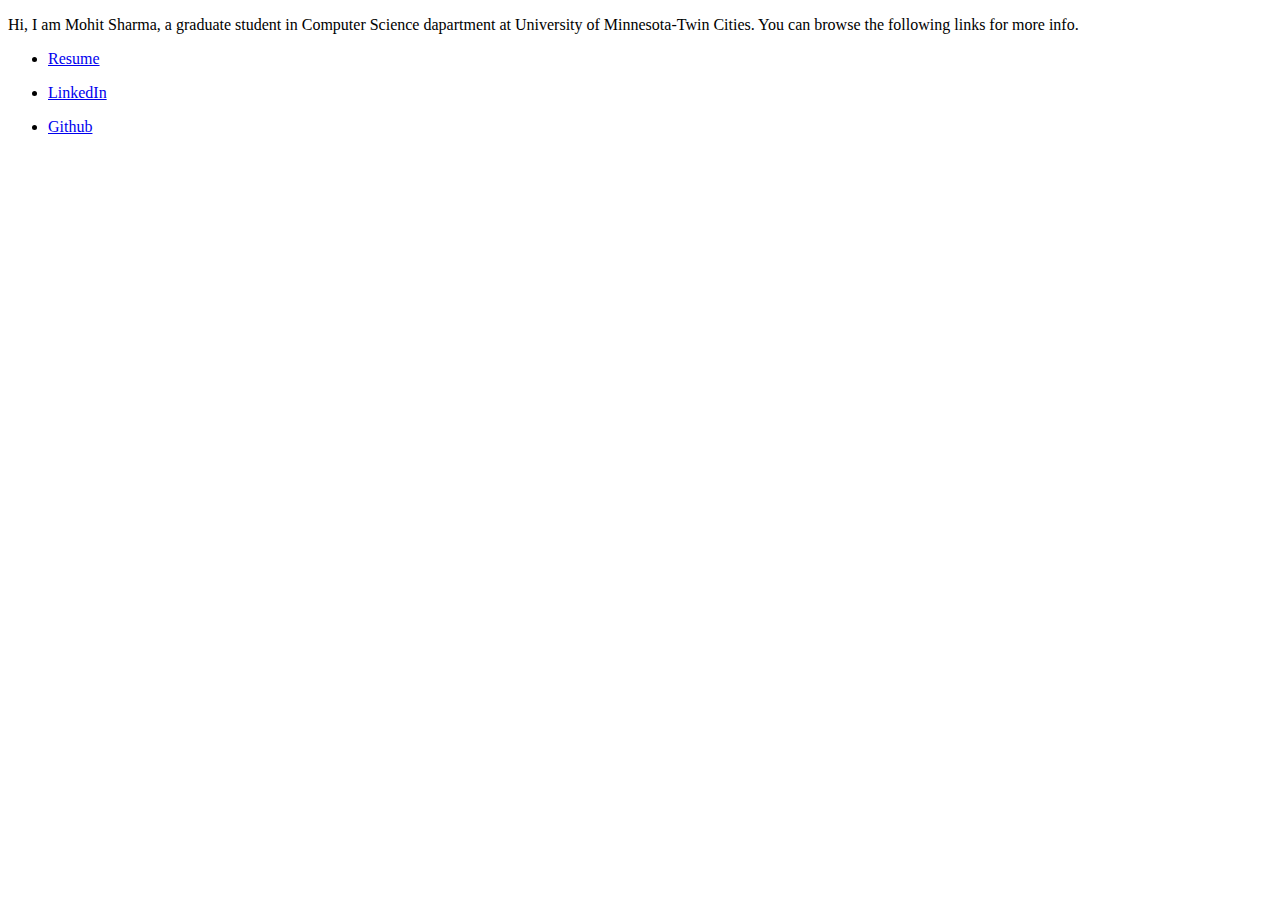
<file: index.html>
<!doctype html>
<html>
  <head>
    <title>Mohit Sharma</title>
  </head>
  <body>
    <article>
      <header>
	
      </header>
      <section>
	<div>
	  <p>Hi, I am Mohit Sharma, a graduate student in Computer Science dapartment at University of Minnesota-Twin Cities. You can browse the following links for more info.</p>
	</div>
	<div>

	  <ul>
	    <li>
	      <a href="tex/pdf/cv.pdf">Resume</a>
	    </li>
	  </ul>

	  <ul>
	    <li>
	      <a href="http://www.linkedin.com/pub/mohit-sharma/33/8b/770">LinkedIn</a>
	    </li>
	  </ul>

	  <ul>
	    <li>
	      <a href="http://github.com/mohit-shrma/">Github</a>
	    </li>
	  </ul>

	</div>
      </section>
    </article>
  </body>
</html>
</file>
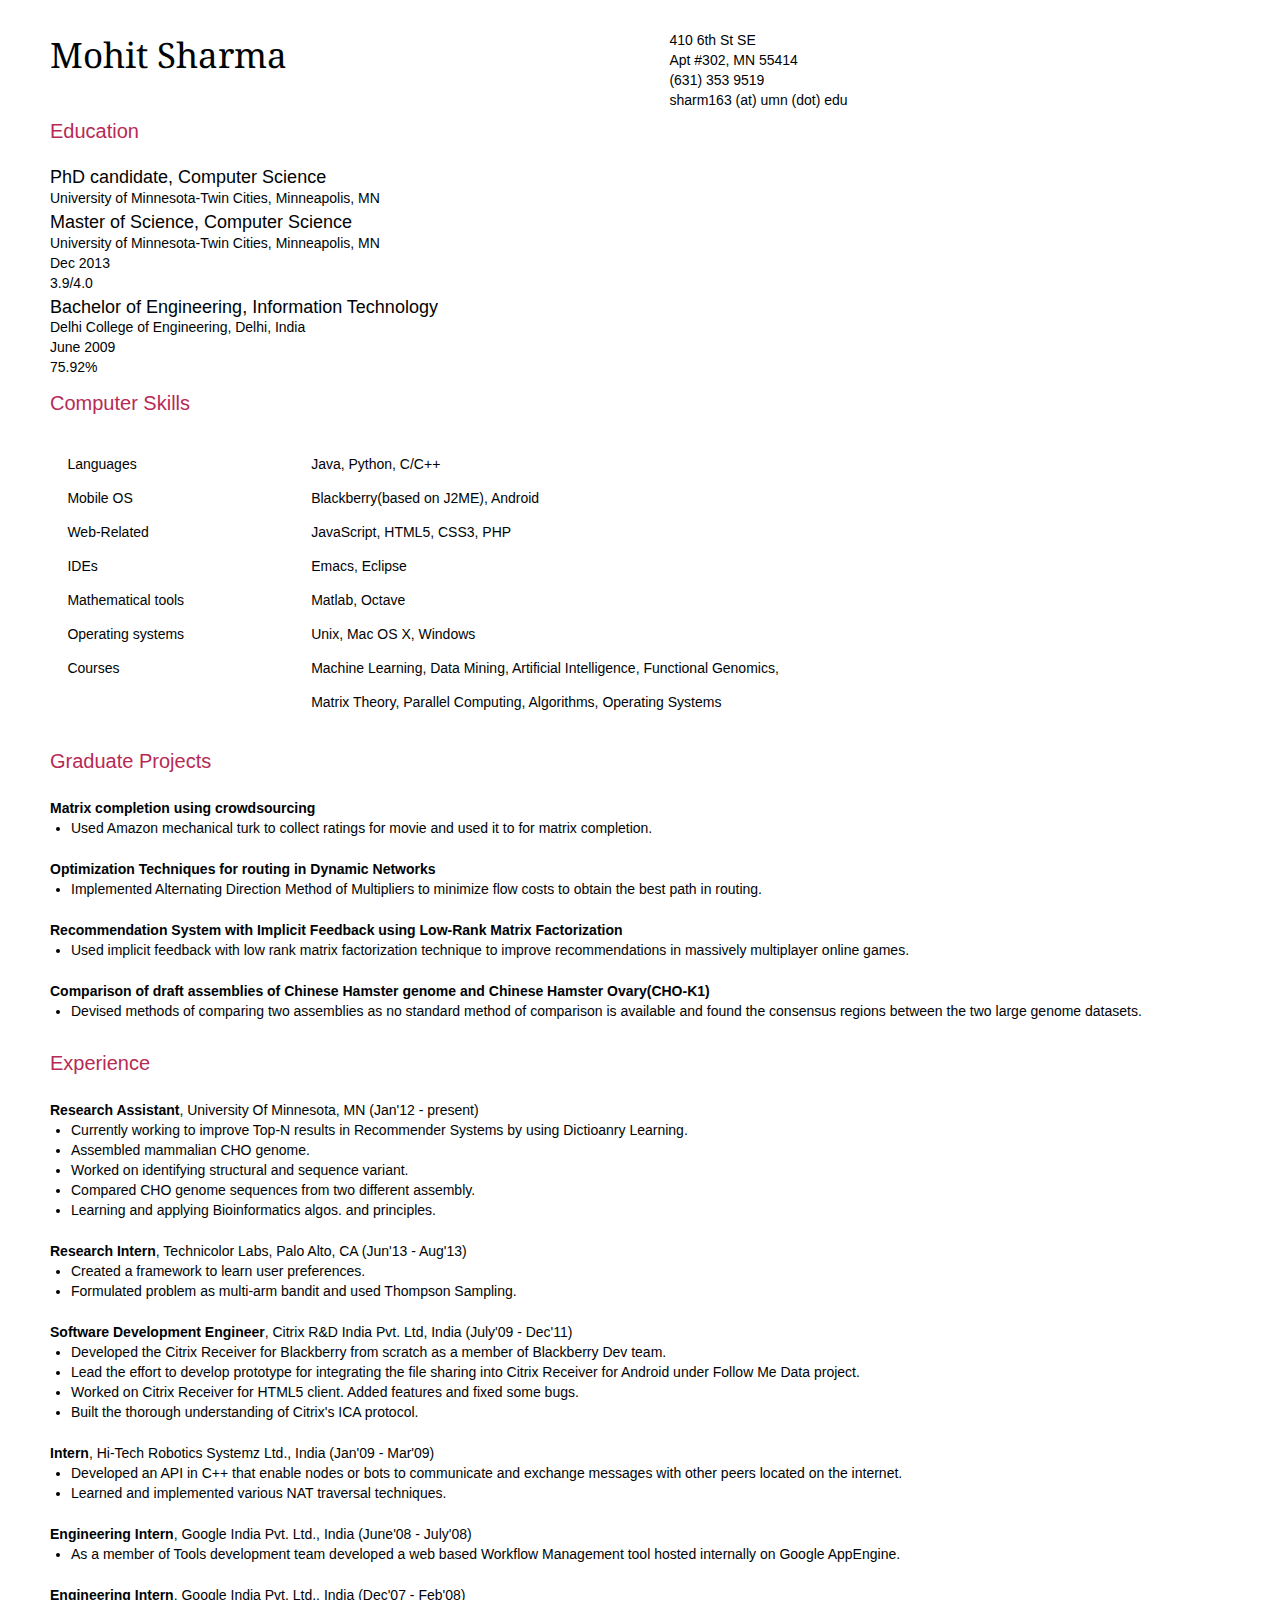
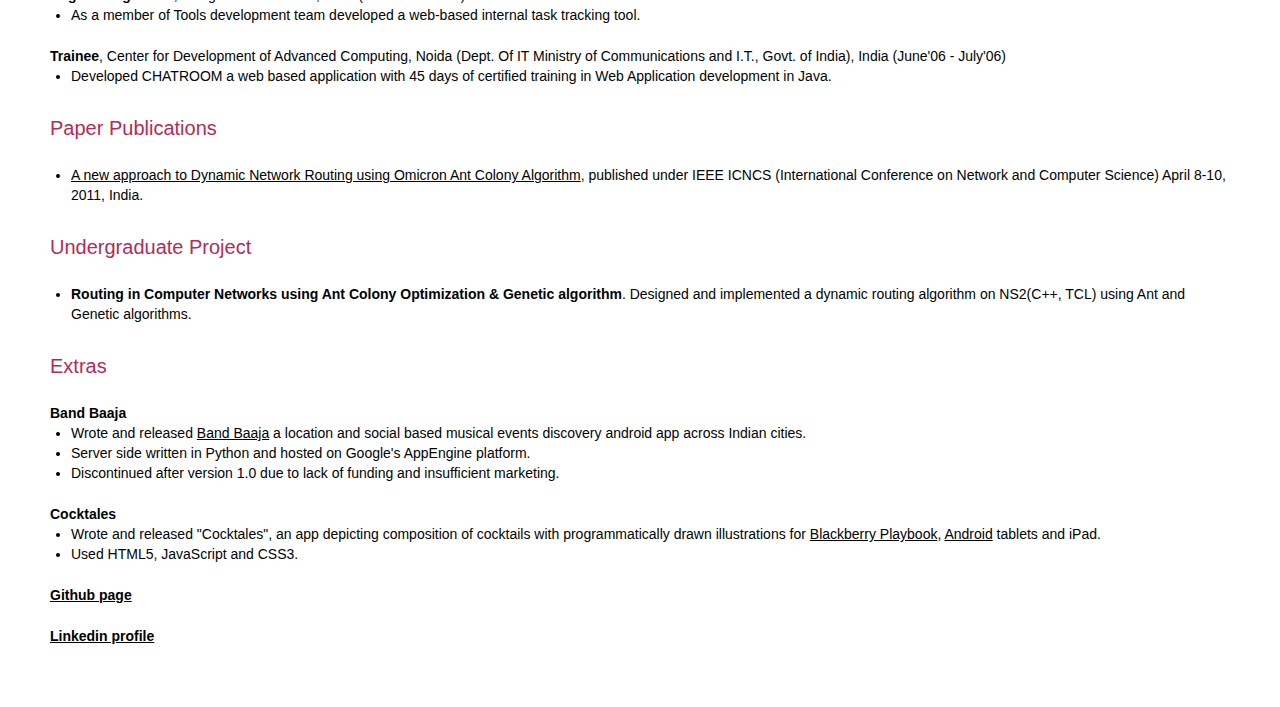
<file: html/cv.html>
<!doctype html>
<html>
  <head>
    <title>Mohit Sharma</title>
    <link href="../css/cv.css" rel="stylesheet" type="text/css" media="screen"/>
    <link href='http://fonts.googleapis.com/css?family=Droid+Serif' rel='stylesheet' type='text/css'>
  </head>
  <body>
    <header id="header">
      <!-- container to hold name on left -->
      <div id="nameTitleContainer">
  <h1>Mohit Sharma</h1>
      </div>
      <!-- container to hold contact details -->
      <div id="contactsContainer">
  <p>410 6th St SE</p>
  <p>Apt #302, MN 55414</p>
  <p>(631) 353 9519</p>
  <p>sharm163 (at) umn (dot) edu</p>
      </div>
    </header>
    <div id="content">
      <article id="education">
  <header>
    <h3>Education</h3>
  </header>
  <section>
    <div class="eduBox">
      <h4>PhD candidate, Computer Science</h4>
      <p class="college">University of Minnesota-Twin Cities, Minneapolis, MN</p>
    </div>
    <div class="eduBox">
      <h4>Master of Science, Computer Science</h4>
      <p class="college">University of Minnesota-Twin Cities, Minneapolis, MN</p>
      <p class="year">Dec 2013</p>
      <p class="gpa">3.9/4.0</p>
    </div>
    <div class="eduBox">
      <h4>Bachelor of Engineering, Information Technology</h4>
      <p class="college">Delhi College of Engineering, Delhi, India</p>
      <p class="year">June 2009</p>
      <p class="gpa">75.92%</p>
    </div>
  </section>
      </article>
      <article id="skills">
  <header>
    <h3>Computer Skills</h3>
  </header>
  <section>
    <table>

      <tr>
        <td>Languages</td>
        <td>Java, Python, C/C++</td>
      </tr>

      <tr>
        <td>Mobile OS</td>
        <td>Blackberry(based on J2ME), Android</td>
      </tr>

      <tr>
        <td>Web-Related</td>
        <td>JavaScript, HTML5, CSS3, PHP</td>
      </tr>

      <tr>
        <td>IDEs</td>
        <td>Emacs, Eclipse</td>
      </tr>

      <tr>
        <td>Mathematical tools</td>
        <td>Matlab, Octave</td>
      </tr>

      <tr>
        <td>Operating systems</td>
        <td>Unix, Mac OS X, Windows</td>
      </tr>

      <tr>
        <td>Courses</td>
        <td>Machine Learning, Data Mining, Artificial Intelligence, Functional Genomics, </td>
      </tr>

      <tr>
        <td></td>
        <td>Matrix Theory,  Parallel Computing, Algorithms, Operating Systems</td>
      </tr>
      
    </table>
  </section>
      </article>

      <article id="experience">
  <header>
    <h3>Graduate Projects</h3>
  </header>
  <section>

    <div class="expBox">
      <div class="expTitle">
        <p><b>Matrix completion using crowdsourcing</b></p>
      </div>
      <div class="expDesc">
        <ul><li>Used Amazon mechanical turk to collect ratings for movie and used it to for matrix completion.</ul></li>
      </div>
    </div>

    <div class="expBox">
      <div class="expTitle">
        <p><b>Optimization Techniques for routing in Dynamic Networks</b></p>
      </div>
      <div class="expDesc">
        <ul><li>Implemented Alternating Direction Method of Multipliers to minimize flow costs to obtain the best path in routing.</ul></li>
      </div>
    </div>

    <div class="expBox">
      <div class="expTitle">
        <p><b>Recommendation System with Implicit Feedback using Low-Rank Matrix Factorization</b></p>
      </div>
      <div class="expDesc">
        <ul><li>Used implicit feedback with low rank matrix factorization technique to improve recommendations in massively multiplayer online games.</ul></li>
      </div>
    </div>

    <div class="expBox">
      <div class="expTitle">
        <p><b>Comparison of draft assemblies of Chinese Hamster genome and Chinese Hamster Ovary(CHO-K1)</b></p>
      </div>
      <div class="expDesc">
        <ul><li>Devised methods of comparing two assemblies as no standard method of comparison is available and found the consensus regions between the two large genome datasets.</ul></li>
      </div>
    </div>
    
  </section>
      </article>
    

      
      <article id="experience">
  <header>
    <h3>Experience</h3>
  </header>
  <section>

    <div class="expBox">
      <div class="expTitle">
        <p><b>Research Assistant</b>, University Of Minnesota, MN (Jan'12 - present)</p>
      </div>
      <div class="expDesc">
        <ul>
          <li>Currently working to improve Top-N results in Recommender Systems by using Dictioanry Learning.</li>
          <li>Assembled mammalian CHO genome.</li>
          <li>Worked on identifying structural and sequence variant.</li>
          <li>Compared CHO genome sequences from two different assembly.</li>
          <li>Learning and applying Bioinformatics algos. and principles.</li>
        </ul>
      </div>
    </div>

    <div class="expBox">
      <div class="expTitle">
        <p><b>Research Intern</b>, Technicolor Labs, Palo Alto, CA (Jun'13 - Aug'13)</p>
      </div>
      <div class="expDesc">
        <ul>
          <li>Created a framework to learn user preferences.</li>
          <li>Formulated problem as multi-arm bandit and used Thompson Sampling.</li>
        </ul>
      </div>
    </div>

    <div class="expBox">
      <div class="expTitle">
        <p><b>Software Development Engineer</b>, Citrix R&amp;D India Pvt. Ltd, India (July'09 - Dec'11)</p>
      </div>

      <div class="expDesc">
        <ul>
    <li>Developed the Citrix Receiver for Blackberry from scratch as a member of Blackberry Dev team.</li>
    <li>Lead the effort to develop prototype for integrating the file sharing into Citrix Receiver for
Android under Follow Me Data project.</li>
    <li>Worked on Citrix Receiver for HTML5 client. Added features and fixed some bugs.</li>
    <li>Built the thorough understanding of Citrix's ICA protocol.</li>
        </ul>
      </div>
    </div>

    <div class="expBox">
      <div class="expTitle">
        <p><b>Intern</b>, Hi-Tech Robotics Systemz Ltd., India (Jan'09 - Mar'09)</p>
      </div>
      <div class="expDesc">
        <ul>
    <li>Developed an API in C++ that enable nodes or bots to communicate and exchange messages with other peers located on the internet.</li>
    <li>Learned and implemented various NAT traversal techniques.</li>
        </ul>
      </div>
    </div>

    <div class="expBox">
      <div class="expTitle">
        <p><b>Engineering Intern</b>, Google India Pvt. Ltd., India (June'08 - July'08)</p>
      </div>
      <div class="expDesc">
        <ul>
    <li>As a member of Tools development team developed a web based Workflow Management tool hosted internally on Google AppEngine.</li>
        </ul>
      </div>
    </div>

    <div class="expBox">
      <div class="expTitle">
        <p><b>Engineering Intern</b>, Google India Pvt. Ltd., India (Dec'07 - Feb'08)</p>
      </div>
      <div class="expDesc">
        <ul>
    <li>As a member of Tools development team developed a web-based internal task tracking tool.</li>
        </ul>
      </div>
    </div>

    <div class="expBox">
      <div class="expTitle">
        <p><b>Trainee</b>, Center for Development of  Advanced Computing, Noida (Dept. Of IT Ministry of Communications and I.T., Govt. of India), India (June'06 - July'06)</p>
      </div>
      <div class="expDesc">
        <ul>
    <li>Developed CHATROOM a web based application with 45 days of certified training in Web Application development in Java.</li>
        </ul>
      </div>
    </div>
    
  </section>
      </article>

      <article id="paperPubs">
  <header>
    <h3>Paper Publications</h3>
  </header>
  <section>
    <div class="pubdesc">
      <ul>
        <li>
    <a href="http://ieeexplore.ieee.org/xpl/freeabs_all.jsp?reload=true&arnumber=5941980">A new approach to Dynamic Network Routing using Omicron Ant Colony Algorithm</a>, published under IEEE ICNCS (International Conference on Network and Computer Science) April 8-10, 2011, India.
        </li>
      </ul>
    </div>
  </section>
      </article>


       <article id="undergradProj">
  <header>
    <h3>Undergraduate Project</h3>
  </header>
  <section>
    <div class="undergradProjDesc">
      <ul>
        <li>
    <b>Routing in Computer Networks using Ant Colony Optimization & Genetic algorithm</b>. Designed and implemented a dynamic routing algorithm on NS2(C++, TCL) using Ant and Genetic algorithms.
        </li>
      </ul>
    </div>
  </section>
      </article>
      
      <article id="extras">
  <header>
    <h3>Extras</h3>
  </header>
  <section>
    
    <div class="extrasBox">
      <div class="extrasTitle">
        <p><b>Band Baaja</b></p>
      </div>
      <div class="expDesc">
        <ul>
    <li>Wrote and released <a href="https://github.com/mohit-shrma/MiscWork/tree/master/BandBaaja">Band Baaja</a> a location and social based musical events discovery android app across Indian cities.</li>
    <li>Server side written in Python and hosted on Google's AppEngine platform.</li>
    <li>Discontinued after version 1.0  due to lack of funding and insufficient marketing.</li>
        </ul>
      </div>
    </div>
    
    <div class="extrasBox">
      <div class="extrasTitle">
        <p><b>Cocktales</b></p>
      </div>
      <div class="expDesc">
        <ul>
    <li>Wrote  and released "Cocktales", an app depicting composition of cocktails with programmatically drawn illustrations for <a href="http://appworld.blackberry.com/webstore/content/36084/">Blackberry Playbook</a>, <a href="https://play.google.com/store/apps/details?id=com.cocktales">Android</a> tablets and iPad.</li>
    <li>Used HTML5, JavaScript and CSS3.</li>
        </ul>
      </div>
    </div>


    <div class="extrasBox">
      <div class="extrasTitle">
        <p><b><a href="https://github.com/mohit-shrma">Github page</a></b></p>
      </div>
      <div class="expDesc">
        <ul>
        </ul>
      </div>
      <div class="extrasTitle">
        <p><b><a href="http://www.linkedin.com/pub/mohit-sharma/33/8b/770/">Linkedin profile</a></b></p>
      </div>
      <div class="expDesc">
        <ul>
        </ul>
      </div>
    </div>

    
  </section>
      </article>
      
    </div>
    <footer>
    </footer>
  </body>
</html>
</file>
<file: css/cv.css>
/*import*/
@import url("publicSiteCommon.css");

body {

     display             :   -moz-box;
     -moz-box-orient     :   vertical;
    
    display             :   -webkit-box;
    -webkit-box-orient  :   vertical;
    
    display             :   box;
    box-orient          :   vertical;
}

body #header {
    display             :   -webkit-box;
    -webkit-box-orient  :   horizontal;
    
    display             :   -moz-box;
    -moz-box-orient     :   horizontal;
    
    display             :   box;
    box-orient          :   horizontal;
    
    padding             :   30px 50px 0px 50px;

}

body #header #nameTitleContainer {
     font-size  : 2.5em;
     font-family: 'Droid Serif', serif;
}

body header h3 {
    color 		:   #b72a54;     
}

body header div {
     -webkit-box-flex  :  1;

     -moz-box-flex  :  1;

     box-flex	    :  1;
}

body #content article {

     padding             :   0px 50px 0px 50px;
     margin		 :   10px 0 10px 0;

     display                :   -webkit-box;
     -webkit-box-orient     :   vertical;
     -webkit-box-flex	    : 1;

     display             :   -moz-box;
     -moz-box-orient     :   vertical;
     -moz-box-flex	 : 1;

     display        :   box;
     box-orient     :   vertical;
     box-flex	    : 	1;
    
}

body #content article header {
     margin   :	      0 0 10px 0;
}


body #education .eduBox {
     padding	:	0 0 0 0;
     margin	:	0 0 5px 0;
}

body #education .eduBox h4 {
     padding	:	0;
     margin	:	0;
}

body #skills .skillBox {
     display		: -webkit-box;
     -webkit-box-orient	: horizontal;

     display		: -moz-box;
     -moz-box-orient	: horizontal;

     display		: box;
     box-orient		: horizontal;

}

body #skills .skillBox .left{
     -webkit-box-flex : 1;

     -moz-box-flex : 1;

     box-flex : 1;     
}

body #skills .skillBox .right{
     -webkit-box-flex : 2;
     -webkit-box-pack : start;

     -moz-box-flex : 2;
     -moz-box-pack : start;

     box-flex : 2;
     box-pack : start;
}

body #content article  ul {
     margin-top : 0em;
}

body #content .pubdesc a {
     text-decoration : underline;
}

body #content #extras {
     padding-bottom  : 30px; 
}

body #content #extras a {
     text-decoration : underline;
}


body #content #extras .expDesc  a {
     text-decoration : underline;
}
</file>
